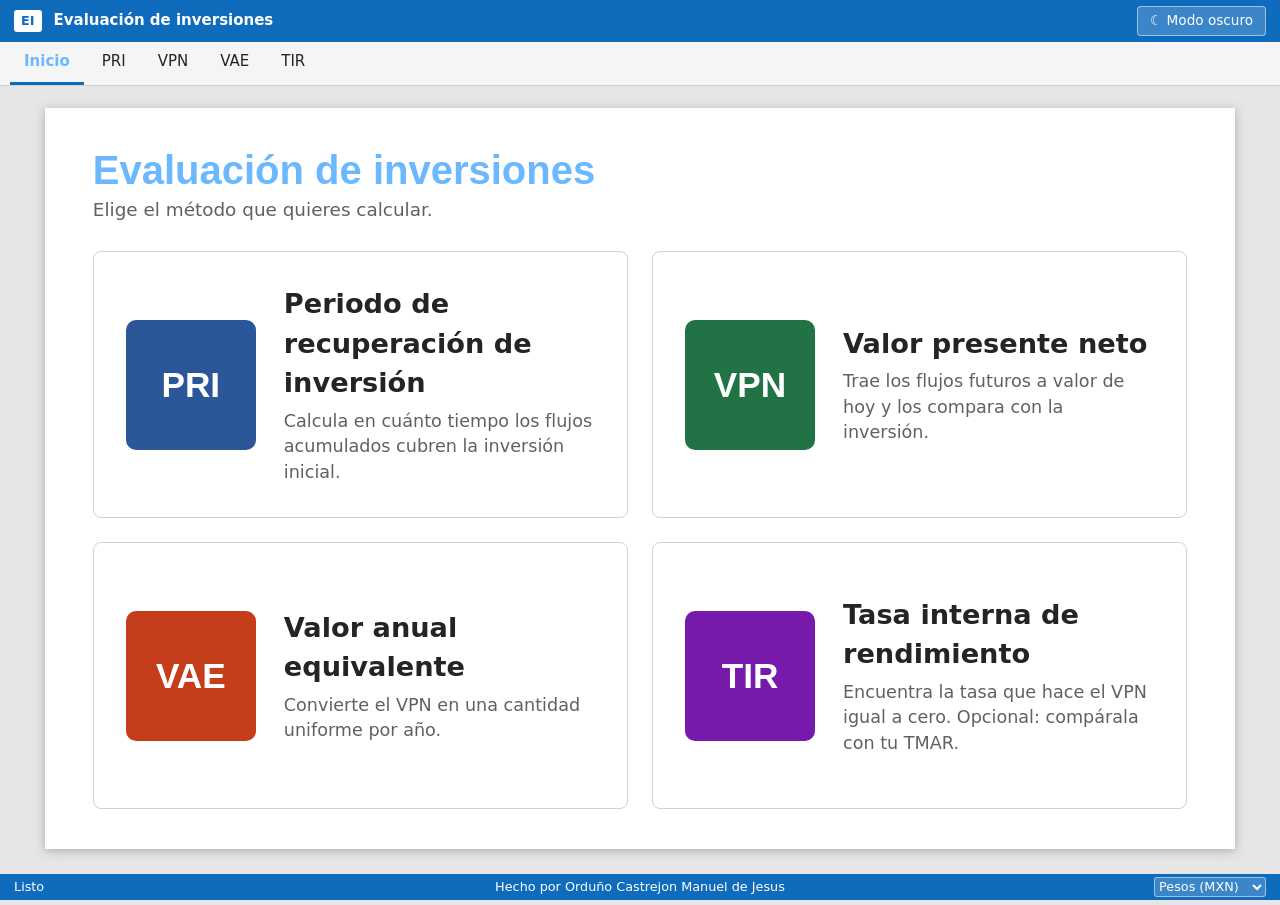
<file: index.html>
<!DOCTYPE html>
<html lang="es">
<head>
  <meta charset="UTF-8">
  <meta name="viewport" content="width=device-width, initial-scale=1">
  <title>Evaluación de Inversiones</title>
  <link rel="stylesheet" href="style.css">
  <script src="ajustes.js" defer></script>
</head>
<body data-mode="inicio">

  <header class="titlebar" role="banner">
    <span class="logo" aria-hidden="true">EI</span>
    <span class="ttl">Evaluación de inversiones</span>
    <button type="button" class="theme" id="tema" aria-label="Cambiar modo de color">☾ Modo oscuro</button>
  </header>

  <nav class="tabs" aria-label="Navegación principal">
    <a href="index.html" class="on" aria-current="page">Inicio</a>
    <a href="pri.html">PRI</a>
    <a href="vpn.html">VPN</a>
    <a href="vae.html">VAE</a>
    <a href="tir.html">TIR</a>
  </nav>

  <main id="main-content">
    <div class="page">
      <h1>Evaluación de inversiones</h1>
      <p class="sub">Elige el método que quieres calcular.</p>

      <div class="tiles">
        <a class="tile" href="pri.html" style="--c:#2b579a">
          <i>PRI</i>
          <div>
            <b>Periodo de recuperación de inversión</b>
            <span>Calcula en cuánto tiempo los flujos acumulados cubren la inversión inicial.</span>
          </div>
        </a>
        <a class="tile" href="vpn.html" style="--c:#217346">
          <i>VPN</i>
          <div>
            <b>Valor presente neto</b>
            <span>Trae los flujos futuros a valor de hoy y los compara con la inversión.</span>
          </div>
        </a>
        <a class="tile" href="vae.html" style="--c:#c43e1c">
          <i>VAE</i>
          <div>
            <b>Valor anual equivalente</b>
            <span>Convierte el VPN en una cantidad uniforme por año.</span>
          </div>
        </a>
        <a class="tile" href="tir.html" style="--c:#7719aa">
          <i>TIR</i>
          <div>
            <b>Tasa interna de rendimiento</b>
            <span>Encuentra la tasa que hace el VPN igual a cero. Opcional: compárala con tu TMAR.</span>
          </div>
        </a>
      </div>
    </div>
  </main>

  <footer class="status" role="contentinfo">
    <span>Listo</span>
    <span class="autor">Hecho por Orduño Castrejon Manuel de Jesus</span>
    <span>
      <select id="moneda" aria-label="Seleccionar tipo de moneda">
        <option value="MXN">Pesos (MXN)</option>
        <option value="USD">Dólares (USD)</option>
        <option value="EUR">Euros (EUR)</option>
      </select>
    </span>
  </footer>

</body>
</html>
</file>
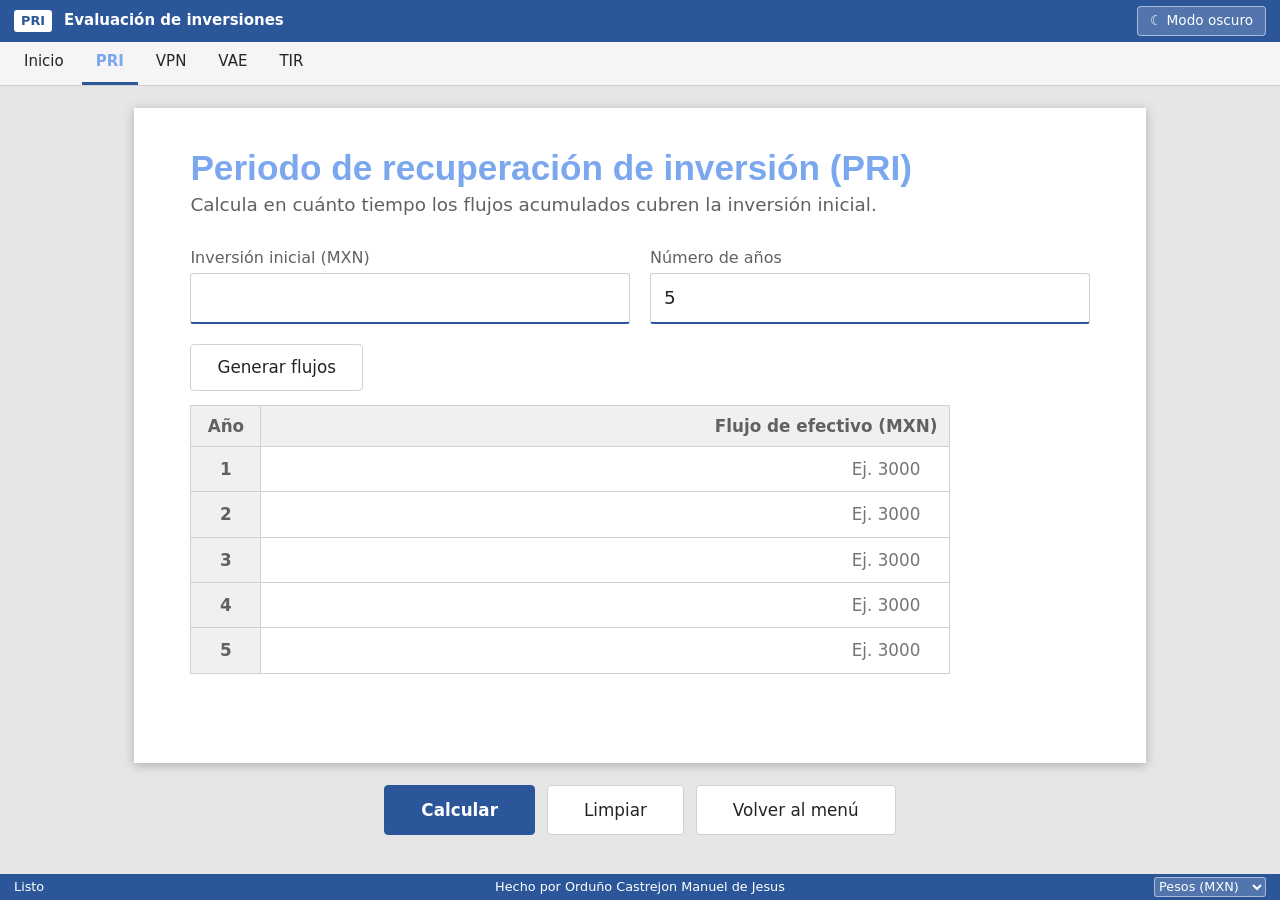
<file: pri.html>
<!DOCTYPE html>
<html lang="es">
<head>
  <meta charset="UTF-8">
  <meta name="viewport" content="width=device-width, initial-scale=1">
  <title>Periodo de recuperación de inversión (PRI)</title>
  <link rel="stylesheet" href="style.css">
  <script src="ajustes.js" defer></script>
  <script src="app.js" defer></script>
</head>
<body data-mode="pri">

  <header class="titlebar" role="banner">
    <span class="logo" aria-hidden="true">PRI</span>
    <span class="ttl">Evaluación de inversiones</span>
    <button type="button" class="theme" id="tema" aria-label="Cambiar modo de color">☾ Modo oscuro</button>
  </header>

  <nav class="tabs" aria-label="Navegación principal">
    <a href="index.html">Inicio</a>
    <a href="pri.html" class="on" aria-current="page">PRI</a>
    <a href="vpn.html">VPN</a>
    <a href="vae.html">VAE</a>
    <a href="tir.html">TIR</a>
  </nav>

  <main id="main-content">
    <div class="page">
      <h1>Periodo de recuperación de inversión (PRI)</h1>
      <p class="sub">Calcula en cuánto tiempo los flujos acumulados cubren la inversión inicial.</p>

      <form id="f">
        <div class="row">
          <label>Inversión inicial (<span class="mon">MXN</span>)
            <input id="inv" type="number" step="any" min="0" required>
          </label>
          <label>Número de años
            <input id="n" type="number" min="1" max="30" value="5">
          </label>
        </div>

        <button type="button" class="btn" id="gen">Generar flujos</button>
        <div id="flujos"></div>
      </form>

      <section class="res" id="res" hidden aria-live="polite"></section>
    </div>

    <div class="acciones">
      <button type="submit" form="f" class="btn primary">Calcular</button>
      <button type="button" class="btn" id="limpiar">Limpiar</button>
      <a class="btn" href="index.html">Volver al menú</a>
    </div>
  </main>

  <footer class="status" role="contentinfo">
    <span>Listo</span>
    <span class="autor">Hecho por Orduño Castrejon Manuel de Jesus</span>
    <span>
      <select id="moneda" aria-label="Seleccionar tipo de moneda">
        <option value="MXN">Pesos (MXN)</option>
        <option value="USD">Dólares (USD)</option>
        <option value="EUR">Euros (EUR)</option>
      </select>
    </span>
  </footer>

</body>
</html>
</file>
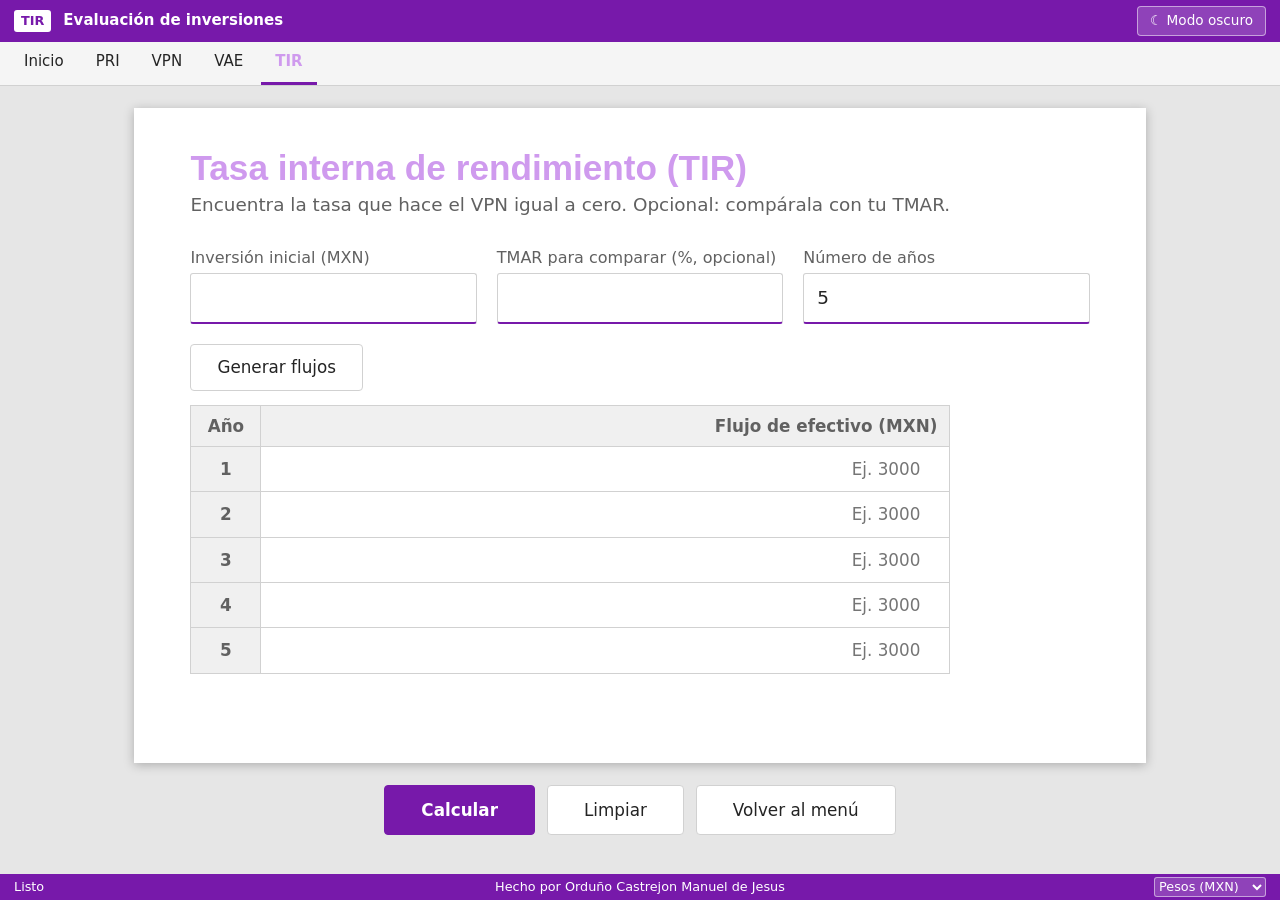
<file: tir.html>
<!DOCTYPE html>
<html lang="es">
<head>
  <meta charset="UTF-8">
  <meta name="viewport" content="width=device-width, initial-scale=1">
  <title>Tasa interna de rendimiento (TIR)</title>
  <link rel="stylesheet" href="style.css">
  <script src="ajustes.js" defer></script>
  <script src="app.js" defer></script>
</head>
<body data-mode="tir">

  <header class="titlebar" role="banner">
    <span class="logo" aria-hidden="true">TIR</span>
    <span class="ttl">Evaluación de inversiones</span>
    <button type="button" class="theme" id="tema" aria-label="Cambiar modo de color">☾ Modo oscuro</button>
  </header>

  <nav class="tabs" aria-label="Navegación principal">
    <a href="index.html">Inicio</a>
    <a href="pri.html">PRI</a>
    <a href="vpn.html">VPN</a>
    <a href="vae.html">VAE</a>
    <a href="tir.html" class="on" aria-current="page">TIR</a>
  </nav>

  <main id="main-content">
    <div class="page">
      <h1>Tasa interna de rendimiento (TIR)</h1>
      <p class="sub">Encuentra la tasa que hace el VPN igual a cero. Opcional: compárala con tu TMAR.</p>

      <form id="f">
        <div class="row">
          <label>Inversión inicial (<span class="mon">MXN</span>)
            <input id="inv" type="number" step="any" min="0" required>
          </label>
          <label>TMAR para comparar (%, opcional)
            <input id="tmar" type="number" step="any">
          </label>
          <label>Número de años
            <input id="n" type="number" min="1" max="30" value="5">
          </label>
        </div>

        <button type="button" class="btn" id="gen">Generar flujos</button>
        <div id="flujos"></div>
      </form>

      <section class="res" id="res" hidden aria-live="polite"></section>
    </div>

    <div class="acciones">
      <button type="submit" form="f" class="btn primary">Calcular</button>
      <button type="button" class="btn" id="limpiar">Limpiar</button>
      <a class="btn" href="index.html">Volver al menú</a>
    </div>
  </main>

  <footer class="status" role="contentinfo">
    <span>Listo</span>
    <span class="autor">Hecho por Orduño Castrejon Manuel de Jesus</span>
    <span>
      <select id="moneda" aria-label="Seleccionar tipo de moneda">
        <option value="MXN">Pesos (MXN)</option>
        <option value="USD">Dólares (USD)</option>
        <option value="EUR">Euros (EUR)</option>
      </select>
    </span>
  </footer>

</body>
</html>
</file>
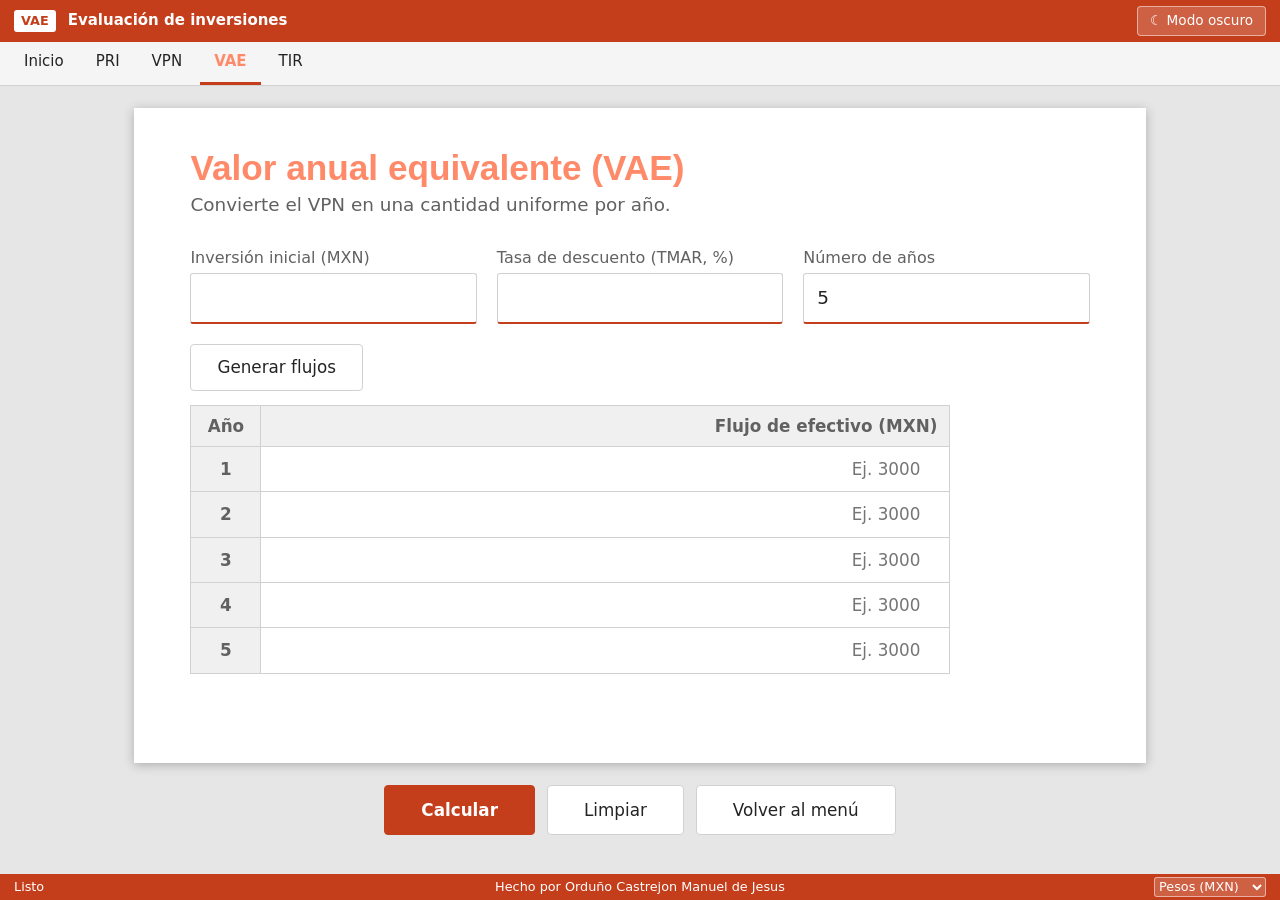
<file: vae.html>
<!DOCTYPE html>
<html lang="es">
<head>
  <meta charset="UTF-8">
  <meta name="viewport" content="width=device-width, initial-scale=1">
  <title>Valor anual equivalente (VAE)</title>
  <link rel="stylesheet" href="style.css">
  <script src="ajustes.js" defer></script>
  <script src="app.js" defer></script>
</head>
<body data-mode="vae">

  <header class="titlebar" role="banner">
    <span class="logo" aria-hidden="true">VAE</span>
    <span class="ttl">Evaluación de inversiones</span>
    <button type="button" class="theme" id="tema" aria-label="Cambiar modo de color">☾ Modo oscuro</button>
  </header>

  <nav class="tabs" aria-label="Navegación principal">
    <a href="index.html">Inicio</a>
    <a href="pri.html">PRI</a>
    <a href="vpn.html">VPN</a>
    <a href="vae.html" class="on" aria-current="page">VAE</a>
    <a href="tir.html">TIR</a>
  </nav>

  <main id="main-content">
    <div class="page">
      <h1>Valor anual equivalente (VAE)</h1>
      <p class="sub">Convierte el VPN en una cantidad uniforme por año.</p>

      <form id="f">
        <div class="row">
          <label>Inversión inicial (<span class="mon">MXN</span>)
            <input id="inv" type="number" step="any" min="0" required>
          </label>
          <label>Tasa de descuento (TMAR, %)
            <input id="tasa" type="number" step="any" min="0" required>
          </label>
          <label>Número de años
            <input id="n" type="number" min="1" max="30" value="5">
          </label>
        </div>

        <button type="button" class="btn" id="gen">Generar flujos</button>
        <div id="flujos"></div>
      </form>

      <section class="res" id="res" hidden aria-live="polite"></section>
    </div>

    <div class="acciones">
      <button type="submit" form="f" class="btn primary">Calcular</button>
      <button type="button" class="btn" id="limpiar">Limpiar</button>
      <a class="btn" href="index.html">Volver al menú</a>
    </div>
  </main>

  <footer class="status" role="contentinfo">
    <span>Listo</span>
    <span class="autor">Hecho por Orduño Castrejon Manuel de Jesus</span>
    <span>
      <select id="moneda" aria-label="Seleccionar tipo de moneda">
        <option value="MXN">Pesos (MXN)</option>
        <option value="USD">Dólares (USD)</option>
        <option value="EUR">Euros (EUR)</option>
      </select>
    </span>
  </footer>

</body>
</html>
</file>
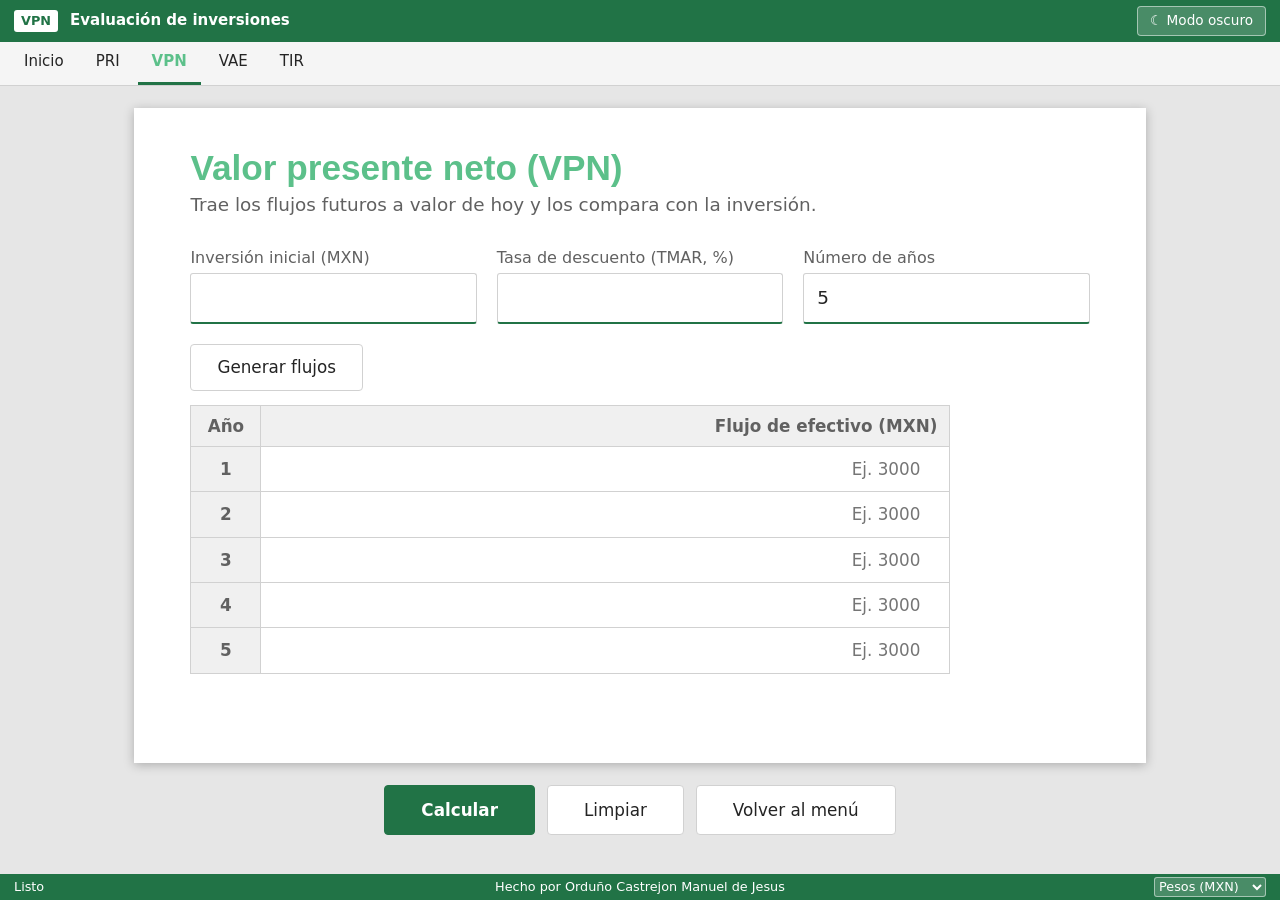
<file: vpn.html>
<!DOCTYPE html>
<html lang="es">
<head>
  <meta charset="UTF-8">
  <meta name="viewport" content="width=device-width, initial-scale=1">
  <title>Valor presente neto (VPN)</title>
  <link rel="stylesheet" href="style.css">
  <script src="ajustes.js" defer></script>
  <script src="app.js" defer></script>
</head>
<body data-mode="vpn">

  <header class="titlebar" role="banner">
    <span class="logo" aria-hidden="true">VPN</span>
    <span class="ttl">Evaluación de inversiones</span>
    <button type="button" class="theme" id="tema" aria-label="Cambiar modo de color">☾ Modo oscuro</button>
  </header>

  <nav class="tabs" aria-label="Navegación principal">
    <a href="index.html">Inicio</a>
    <a href="pri.html">PRI</a>
    <a href="vpn.html" class="on" aria-current="page">VPN</a>
    <a href="vae.html">VAE</a>
    <a href="tir.html">TIR</a>
  </nav>

  <main id="main-content">
    <div class="page">
      <h1>Valor presente neto (VPN)</h1>
      <p class="sub">Trae los flujos futuros a valor de hoy y los compara con la inversión.</p>

      <form id="f">
        <div class="row">
          <label>Inversión inicial (<span class="mon">MXN</span>)
            <input id="inv" type="number" step="any" min="0" required>
          </label>
          <label>Tasa de descuento (TMAR, %)
            <input id="tasa" type="number" step="any" min="0" required>
          </label>
          <label>Número de años
            <input id="n" type="number" min="1" max="30" value="5">
          </label>
        </div>

        <button type="button" class="btn" id="gen">Generar flujos</button>
        <div id="flujos"></div>
      </form>

      <section class="res" id="res" hidden aria-live="polite"></section>
    </div>

    <div class="acciones">
      <button type="submit" form="f" class="btn primary">Calcular</button>
      <button type="button" class="btn" id="limpiar">Limpiar</button>
      <a class="btn" href="index.html">Volver al menú</a>
    </div>
  </main>

  <footer class="status" role="contentinfo">
    <span>Listo</span>
    <span class="autor">Hecho por Orduño Castrejon Manuel de Jesus</span>
    <span>
      <select id="moneda" aria-label="Seleccionar tipo de moneda">
        <option value="MXN">Pesos (MXN)</option>
        <option value="USD">Dólares (USD)</option>
        <option value="EUR">Euros (EUR)</option>
      </select>
    </span>
  </footer>

</body>
</html>
</file>
<file: style.css>
:root{color-scheme:light;--canvas:#e6e6e6;--page:#fff;--ink:#242424;--mut:#616161;--line:#d1d1d1;--hdr:#f0f0f0;--rib:#f5f5f5;--field:#fff;--ok:#107c10;--bad:#c50f1f;--app:#0f6cbd;--appl:#0f6cbd}
html[data-theme=dark]{color-scheme:dark;--canvas:#1b1b1b;--page:#2b2b2b;--ink:#f0f0f0;--mut:#b3b3b3;--line:#4a4a4a;--hdr:#383838;--rib:#252525;--field:#1f1f1f;--ok:#6ccb5f;--bad:#ff99a4}
body[data-mode=inicio]{--app:#0f6cbd;--appl:#6cb8ff}
body[data-mode=pri]{--app:#2b579a;--appl:#7aa7ee}
body[data-mode=vpn]{--app:#217346;--appl:#5cc08a}
body[data-mode=vae]{--app:#c43e1c;--appl:#ff8a6a}
body[data-mode=tir]{--app:#7719aa;--appl:#cf9aee}
*{box-sizing:border-box}
body{margin:0;background:var(--canvas);color:var(--ink);font:15px/1.45 "Segoe UI",system-ui,sans-serif;padding-bottom:34px}
.titlebar{background:var(--app);color:#fff;display:flex;align-items:center;gap:12px;padding:0 14px;height:42px}
.logo{background:#fff;color:var(--app);font-weight:700;font-size:.8rem;border-radius:3px;padding:2px 7px}
.ttl{font-weight:600;flex:1}
.theme{background:rgba(255,255,255,.18);color:#fff;border:1px solid rgba(255,255,255,.5);border-radius:4px;padding:4px 12px;font:inherit;font-size:.85rem;cursor:pointer}
.theme:hover{background:rgba(255,255,255,.3)}
.tabs{display:flex;gap:4px;background:var(--rib);border-bottom:1px solid var(--line);padding:0 10px;overflow-x:auto}
.tabs a{padding:9px 14px;color:var(--ink);text-decoration:none;border-bottom:3px solid transparent;white-space:nowrap}
.tabs a:hover{background:var(--hdr)}
.tabs a.on{border-bottom-color:var(--app);color:var(--appl);font-weight:600}
.btn{display:inline-block;background:var(--field);color:var(--ink);border:1px solid var(--line);border-radius:4px;padding:6px 16px;font:inherit;cursor:pointer;text-decoration:none}
.btn:hover{background:var(--hdr)}
.btn.primary{background:var(--app);border-color:var(--app);color:#fff;font-weight:600}
.btn.primary:hover{filter:brightness(1.12)}
:focus-visible{outline:2px solid var(--appl);outline-offset:1px}
.page{background:var(--page);max-width:820px;margin:22px auto;padding:34px 40px 40px;box-shadow:0 2px 10px rgba(0,0,0,.25);min-height:420px}
.acciones{max-width:820px;margin:0 auto 26px;padding:0 16px;display:flex;flex-wrap:wrap;gap:12px;justify-content:center}
.acciones .btn{padding:9px 26px}
@media(max-width:700px){.page{margin:0;padding:22px 16px;box-shadow:none}.acciones{margin-top:16px}}
h1{font:600 1.7rem "Segoe UI",sans-serif;margin:0 0 4px;color:var(--appl)}
p.sub{color:var(--mut);margin:0 0 22px}
.row{display:grid;grid-template-columns:repeat(auto-fit,minmax(190px,1fr));gap:14px;margin-bottom:14px}
label{display:block;font-size:.85rem;color:var(--mut)}
.row input{width:100%;margin-top:3px;padding:7px 9px;border:1px solid var(--line);border-bottom:2px solid var(--app);border-radius:3px;background:var(--field);color:var(--ink);font:inherit}
#flujos{margin:14px 0}
table{border-collapse:collapse;width:100%;font-variant-numeric:tabular-nums}
th,td{border:1px solid var(--line);padding:5px 10px;text-align:right}
th{background:var(--hdr);font-weight:600;color:var(--mut)}
table.grid{max-width:420px}
table.grid th:first-child{width:70px;text-align:center}
table.grid td{padding:0}
table.grid input{width:100%;border:0;background:var(--field);color:var(--ink);font:inherit;padding:6px 10px;text-align:right}
table.grid td:focus-within{outline:2px solid var(--app);outline-offset:-2px}
.res{border-left:5px solid var(--app);background:var(--hdr);padding:16px 20px;margin-top:22px}
.res table{background:var(--page);margin-top:10px}
.res th:first-child,.res td:first-child{text-align:center}
.big{font:600 2rem "Segoe UI",sans-serif;margin:0 0 4px}
.ok{color:var(--ok)}.bad,.err{color:var(--bad)}.err{font-weight:600}
.scroll{overflow-x:auto}
.tiles{display:grid;grid-template-columns:repeat(auto-fit,minmax(300px,1fr));gap:14px;margin-top:8px}
.tile{display:flex;gap:14px;align-items:center;border:1px solid var(--line);border-radius:6px;padding:14px;color:inherit;text-decoration:none;background:var(--page)}
.tile:hover{border-color:var(--c);box-shadow:0 2px 8px rgba(0,0,0,.2)}
.tile i{font:700 1.15rem "Segoe UI",sans-serif;font-style:normal;background:var(--c);color:#fff;width:62px;height:62px;border-radius:6px;display:flex;align-items:center;justify-content:center;flex:none}
.tile b{display:block;font-size:1.05rem}.tile span{color:var(--mut);font-size:.88rem}
.status{position:fixed;bottom:0;left:0;right:0;height:26px;background:var(--app);color:#fff;font-size:.8rem;display:flex;justify-content:space-between;align-items:center;padding:0 14px}

/* Menú de inicio: ocupa toda el área disponible */
body[data-mode=inicio] .page{max-width:none;margin:22px 3.5%;min-height:calc(100vh - 170px);display:flex;flex-direction:column;padding:40px 48px}
body[data-mode=inicio] h1{font-size:2.5rem}
body[data-mode=inicio] p.sub{font-size:1.15rem;margin-bottom:28px}
body[data-mode=inicio] .tiles{flex:1;grid-template-columns:repeat(2,1fr);grid-auto-rows:1fr;gap:24px;margin-top:0}
body[data-mode=inicio] .tile{padding:32px;gap:28px;border-radius:8px}
body[data-mode=inicio] .tile i{width:130px;height:130px;font-size:2.2rem;border-radius:10px}
body[data-mode=inicio] .tile b{font-size:1.7rem;margin-bottom:6px}
body[data-mode=inicio] .tile span{font-size:1.1rem}
@media(max-width:900px){body[data-mode=inicio] .tiles{grid-template-columns:1fr}body[data-mode=inicio] .tile i{width:84px;height:84px;font-size:1.4rem}body[data-mode=inicio] .tile b{font-size:1.3rem}}
@media(max-width:700px){body[data-mode=inicio] .page{margin:0;padding:22px 16px}}

/* Páginas de cálculo (PRI, VPN, VAE, TIR): hoja grande que llena el área */
body:not([data-mode=inicio]) .page{max-width:none;margin:22px 10.5%;min-height:calc(100vh - 245px);padding:40px 56px}
body:not([data-mode=inicio]) h1{font-size:2.2rem}
body:not([data-mode=inicio]) p.sub{font-size:1.15rem;margin-bottom:28px}
body:not([data-mode=inicio]) label{font-size:1rem}
body:not([data-mode=inicio]) .row{gap:20px;margin-bottom:20px}
body:not([data-mode=inicio]) .row input{font-size:1.15rem;padding:11px 13px}
body:not([data-mode=inicio]) .btn{font-size:1.05rem}
body:not([data-mode=inicio]) #gen{padding:10px 26px}
body:not([data-mode=inicio]) table.grid{max-width:760px}
body:not([data-mode=inicio]) th,body:not([data-mode=inicio]) td{font-size:1.05rem;padding:8px 12px}
body:not([data-mode=inicio]) table.grid td{padding:0}
body:not([data-mode=inicio]) table.grid input{font-size:1.05rem;padding:10px 14px}
body:not([data-mode=inicio]) .res{font-size:1.05rem;padding:22px 26px}
body:not([data-mode=inicio]) .big{font-size:2.6rem}
body:not([data-mode=inicio]) .acciones{max-width:none;margin:0 10.5% 26px;padding:0}
body:not([data-mode=inicio]) .acciones .btn{padding:12px 36px}
@media(max-width:900px){
  body:not([data-mode=inicio]) .page{margin:0;min-height:0;padding:22px 16px}
  body:not([data-mode=inicio]) .acciones{margin:16px 16px 26px}
}

.status select{background:rgba(255,255,255,.18);color:#fff;border:1px solid rgba(255,255,255,.5);border-radius:3px;font:inherit;font-size:.8rem;height:20px;cursor:pointer}
.status select option{color:#000}

/* Barra de estado: Listo | autor (centro) | moneda */
.status{display:grid;grid-template-columns:1fr auto 1fr}
.status span:last-child{justify-self:end}
.status .autor{text-align:center;white-space:nowrap;overflow:hidden;text-overflow:ellipsis}
@media(max-width:700px){.status{grid-template-columns:1fr auto}.status span:first-child{display:none}.status .autor{text-align:left;font-size:.72rem}}
</file>
